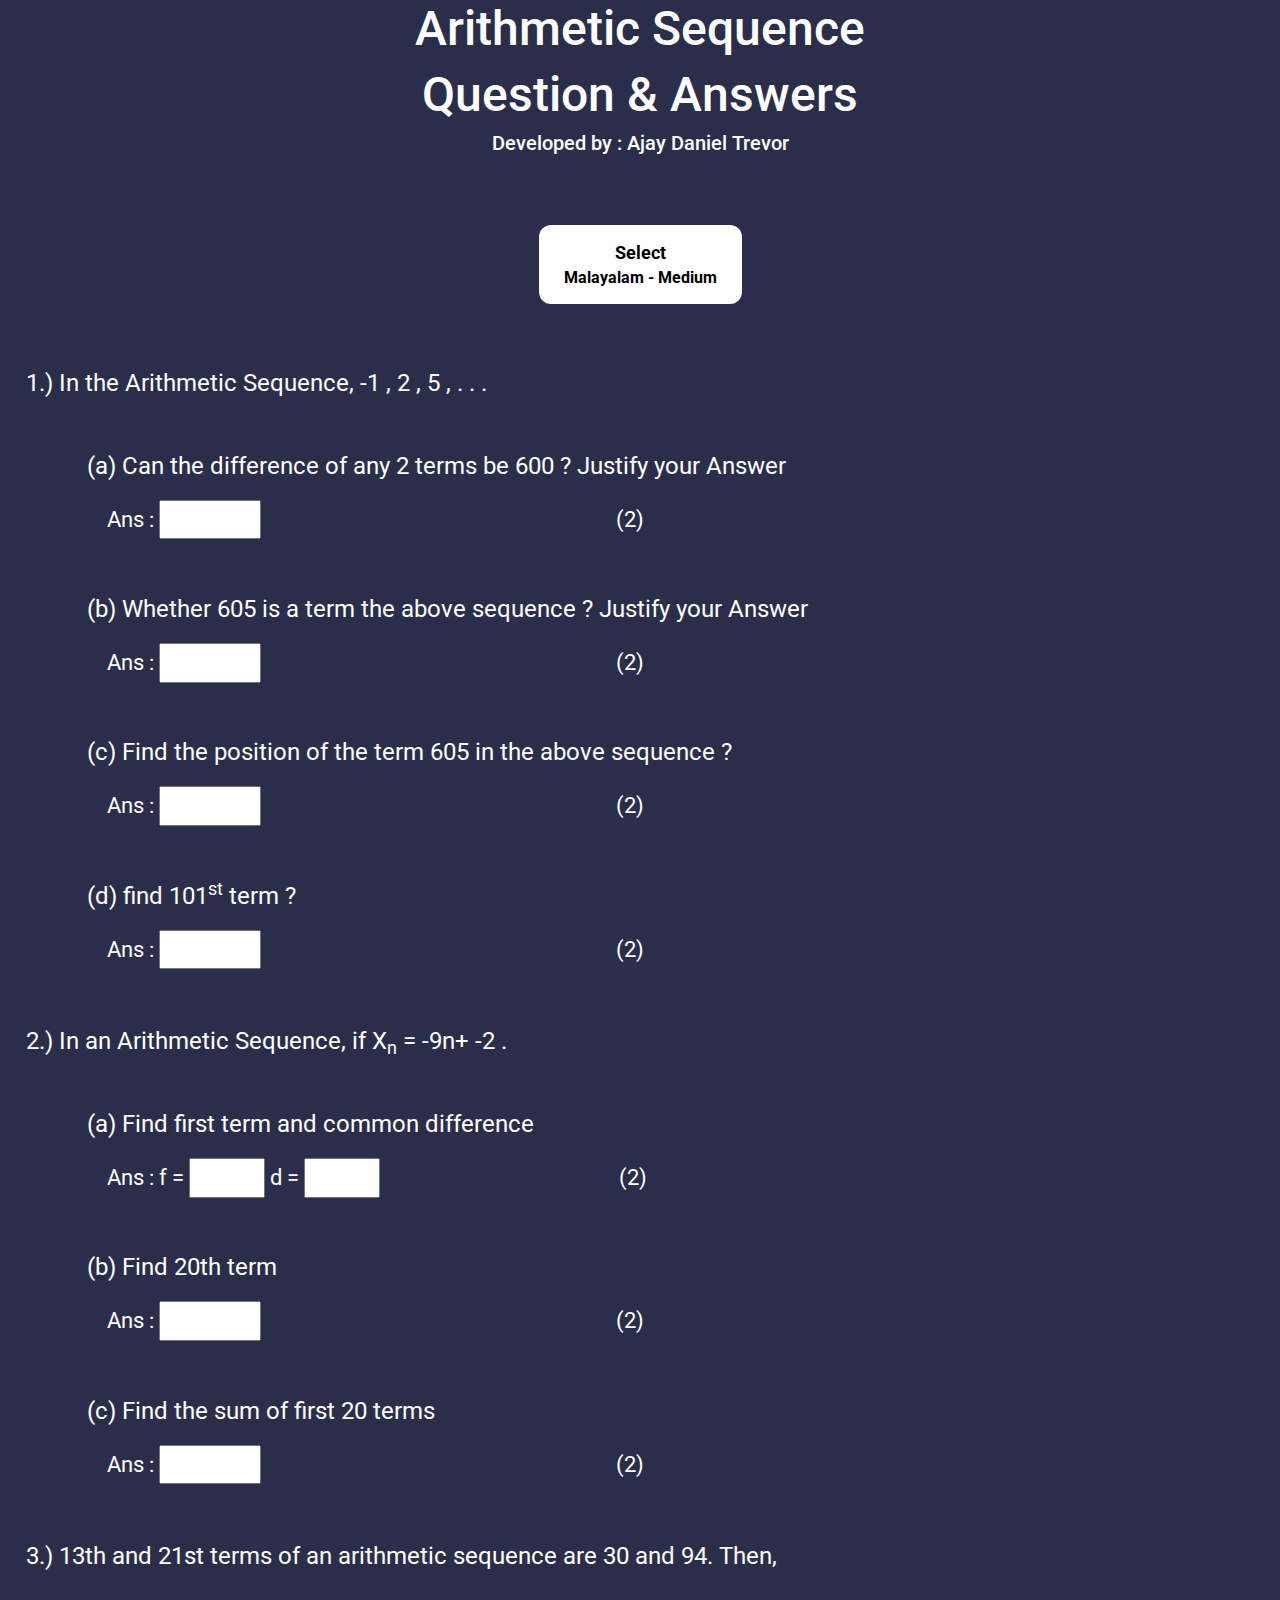
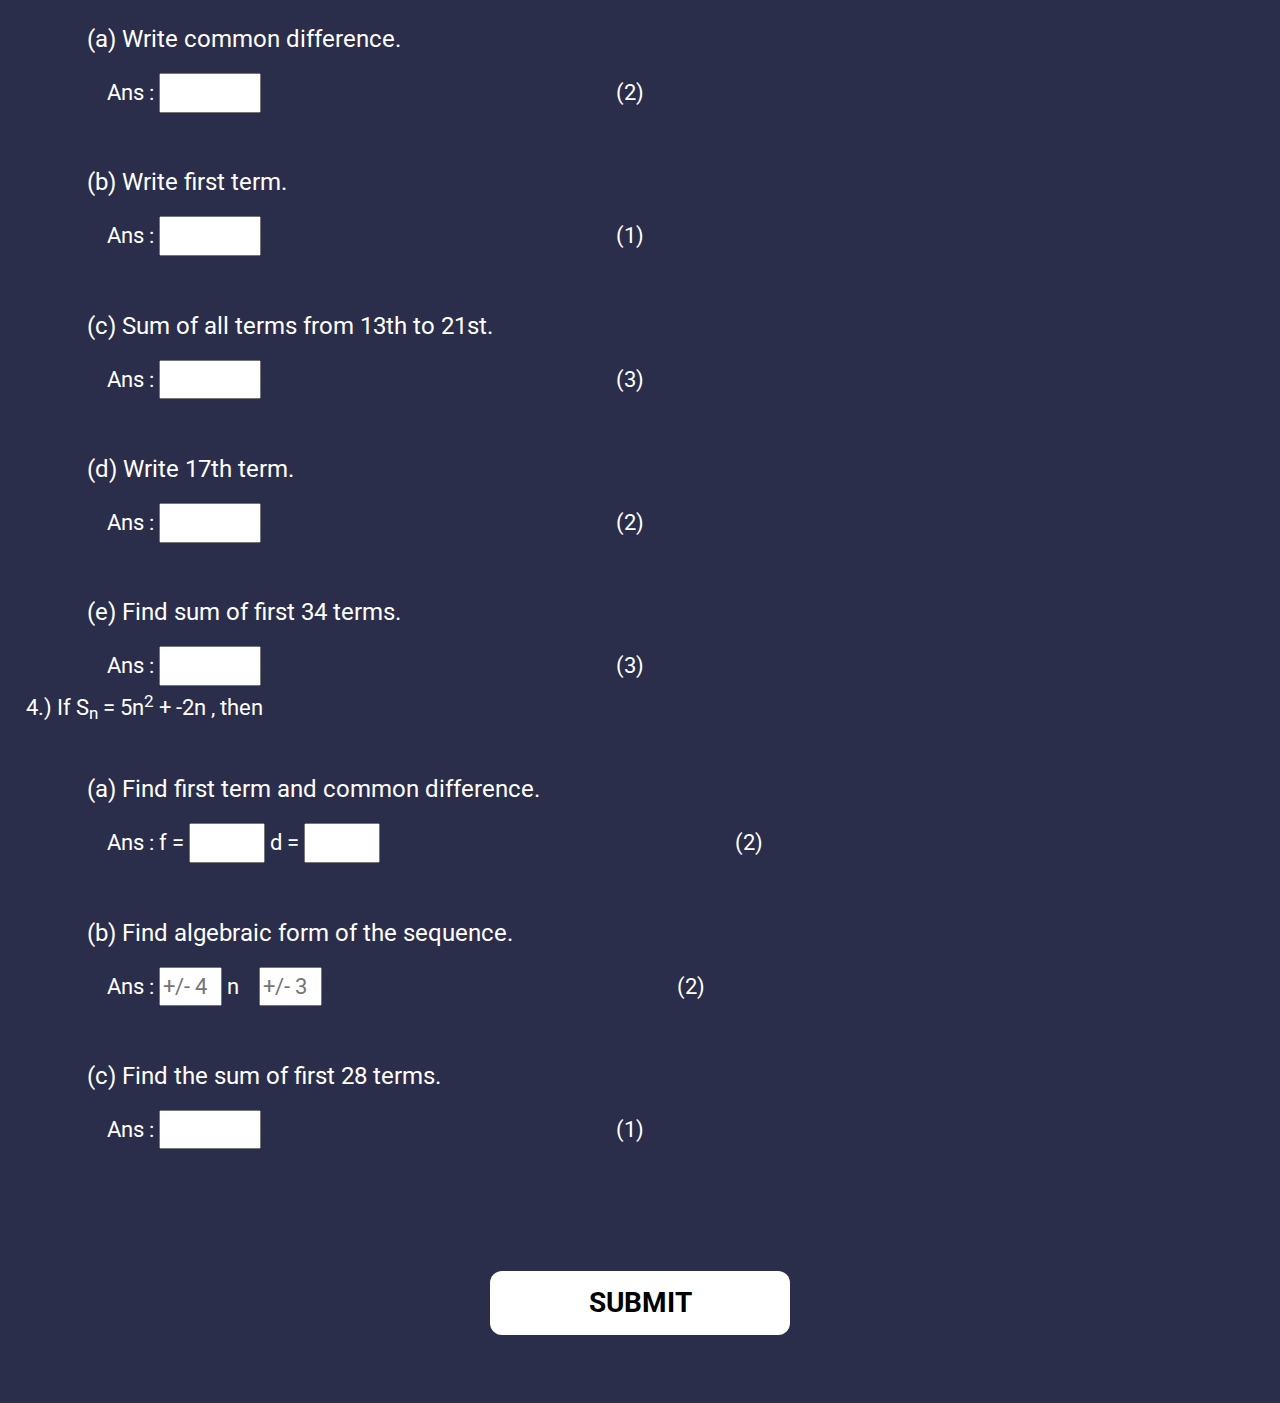
<file: index.html>
<!DOCTYPE html>
<html lang="en">
<head>
    <meta charset="UTF-8">
    <meta name="viewport" content="width=device-width, initial-scale=1.0">
    <meta property="og:title" content="Arithmetic Sequence" />
    <meta property="og:title" content="Arithmetic Sequence Question & Answers" />
    <title>Arithmetic Sequence</title>
    <!--Bootstrap CSS-->
    <link rel="stylesheet" href="https://stackpath.bootstrapcdn.com/bootstrap/4.3.1/css/bootstrap.min.css" integrity="sha384-ggOyR0iXCbMQv3Xipma34MD+dH/1fQ784/j6cY/iJTQUOhcWr7x9JvoRxT2MZw1T" crossorigin="anonymous">
    
    <!--Google Fonts-->
    <link href="https://fonts.googleapis.com/css2?family=Roboto&display=swap" rel="stylesheet">
    <!--Font Awesome-->
    <link rel="stylesheet" href="https://use.fontawesome.com/releases/v5.13.0/css/all.css" integrity="sha384-Bfad6CLCknfcloXFOyFnlgtENryhrpZCe29RTifKEixXQZ38WheV+i/6YWSzkz3V" crossorigin="anonymous">
    <!-- <link rel="shortcut icon" href="icon.png" type="image/x-icon" /> -->
    <!--Style CSS-->
    <link rel="stylesheet" href="style.css">
    
</head>
<body>
<section id="all">
    <!-- Content-Name -->
    <section id="name">
        <h1>Arithmetic Sequence</h1>
        <h1> Question & Answers</h1>
        <h5>Developed by : Ajay Daniel Trevor</h5>
        <a href="malayalam-index.html" class="medium-change"><font size="4">Select</font><br>Malayalam - Medium</a>
        
    </section>
    <!-- Question -->
    <section id="questions">
        <div class="questions-div">
            <form name="form">

            <!-- Question - 1 -->
           
            <p id="one" class="questions-p"></p>

            <div class="sub-questions">
            <!-- Question - 1 (a) -->

            <p id="one-one" class="questions-p"></p>
            <div id="hiding-textbox-one-one">
            <label for="one-sub-one-ans-id"> &nbsp;&nbsp;&nbsp;&nbsp;Ans : </label>
            <input type="text" size="5" name="oneSubOneAns" id="one-sub-one-ans-id"><span class="questionScore"> (2)</span>
            </div>
            <!-- Question - 1 (b) -->
            
            <p id="one-two" class="questions-p"></p>
            <div id="hiding-textbox-one-two">
            <label for="one-sub-two-ans-id"> &nbsp;&nbsp;&nbsp;&nbsp;Ans : </label>
            <input type="text" size="5" name="oneSubTwoAns" id="one-sub-two-ans-id"><span class="questionScore"> (2)</span>
            </div>
            <!-- Question - 1 (c) -->
            
            <p id="one-three" class="questions-p"></p>
            <div id="hiding-textbox-one-three">
            <label for="one-sub-three-ans-id"> &nbsp;&nbsp;&nbsp;&nbsp;Ans : </label>
            <input type="text" size="5" name="oneSubThreeAns" id="one-sub-three-ans-id"><span class="questionScore"> (2)</span>
            </div>
            <!-- Question - 1 (d) -->
            
            <p id="one-four" class="questions-p"></p>
            <div id="hiding-textbox-one-four">
            <label for="one-sub-four-ans-id"> &nbsp;&nbsp;&nbsp;&nbsp;Ans : </label>
            <input type="text" size="5" name="oneSubFourAns" id="one-sub-four-ans-id"><span class="questionScore"> (2)</span>
            </div>
            </div>
            <!-- Question - 2 -->

            <p id="two" class="questions-p"></p>

            <!-- Question - 2 (a) -->
            <div class="sub-questions">

            <p id="two-one" class="questions-p"></p>
            <div id="hiding-textbox-two-one">
            <label for="two-ans-id">&nbsp;&nbsp;&nbsp;&nbsp;Ans : </label>
            <label for="two-sub-one-ans-f-id">f =  </label>
            <input type="text" size="3" name="twoSubOneAnsF" id="two-sub-one-ans-f-id" class="fandd">
            <label for="two-sub-one-ans-d-id" id="two-sub-one-label-id">d = </label>
            <input type="text" size="3" name="twoSubOneAnsD" id="two-sub-one-ans-d-id" class="fandd"><span id="questionScoreForTwo" class="questionScore"> (2)</span>
            </div>
            <!-- Question - 2 (b) -->
            
            <p id="two-two" class="questions-p"></p>
            <div id="hiding-textbox-two-two">
            <label for="two-sub-two-ans-id">&nbsp;&nbsp;&nbsp;&nbsp;Ans : </label>
            <input type="text" size="5" name="twoSubTwoAns" id="two-sub-two-ans-id"><span class="questionScore"> (2)</span>
            </div>
            <!-- Question - 2 (c) -->
          
            <p id="two-three" class="questions-p"></p>
            <div id="hiding-textbox-two-three">
            <label for="two-sub-three-ans-id">&nbsp;&nbsp;&nbsp;&nbsp;Ans : </label>
            <input type="text" size="5" name="twoSubThreeAns" id="two-sub-three-ans-id"><span class="questionScore"> (2)</span>
            </div>
            </div>
            <!-- Question - 3 -->

            <p id="three" class="questions-p"></p>
 
            <!-- Question - 3 (a) -->
            <div class="sub-questions">

            
            <p id="three-one" class="questions-p"></p>
            <div id="hiding-textbox-three-one">
            <label for="three-sub-one-ans-id">&nbsp;&nbsp;&nbsp;&nbsp;Ans : </label>
            <input type="text" size="5" name="threeSubOneAns" id="three-sub-one-ans-id"><span class="questionScore"> (2)</span>
            </div>
            <!-- Question - 3 (b) -->

            <p id="three-two" class="questions-p"></p>
            <div id="hiding-textbox-three-two">
            <label for="three-sub-two-ans-id">&nbsp;&nbsp;&nbsp;&nbsp;Ans : </label>
            <input type="text" size="5" name="threeSubTwoAns" id="three-sub-two-ans-id"><span class="questionScore"> (1)</span>
            </div>
            <!-- Question - 3 (c) -->
            
            <p id="three-four" class="questions-p"></p>
            <div id="hiding-textbox-three-three">
            <label for="three-sub-four-ans-id">&nbsp;&nbsp;&nbsp;&nbsp;Ans : </label>
            <input type="text" size="5" name="threeSubThreeAns" id="three-sub-four-ans-id"><span class="questionScore"> (3)</span>
            </div>
            <!-- Question - 3 (d) -->
            
            <p id="three-five" class="questions-p"></p>
            <div id="hiding-textbox-three-four">
            <label for="three-sub-five-ans-id">&nbsp;&nbsp;&nbsp;&nbsp;Ans : </label>
            <input type="text" size="5" name="threeSubFourAns" id="three-sub-five-ans-id"><span class="questionScore"> (2)</span>
            </div>
            <!-- Question - 3 (e) -->
            
            <p id="three-six" class="questions-p"></p>
            <div id="hiding-textbox-three-five">
            <label for="three-sub-six-ans-id">&nbsp;&nbsp;&nbsp;&nbsp;Ans : </label>
            <input type="text" size="5" name="threeSubFiveAns" id="three-sub-six-ans-id"><span class="questionScore"> (3)</span>
            </div>
            </div>

            <!-- Question - 4 -->
            
            <div class="questionNumberFour">
            <span class="serialNumber">4.) </span>
            <span id="four" class="questions-p"></span>
          <!-- Question - 4 (a) -->
          <div class="sub-questions">

            <p id="four-one" class="questions-p"></p>
            <div id="hiding-textbox-four-one">
            <label for="four-ans-id">&nbsp;&nbsp;&nbsp;&nbsp;Ans : </label>
            <label for="two-sub-one-ans-f-id">f =  </label>
            <input type="text" size="3" name="fourSubOneAnsF" id="four-sub-one-ans-f-id" class="fandd">
            <label for="four-sub-one-ans-d-id" id="four-sub-one-label-id">d = </label>
            <input type="text" size="3" name="fourSubOneAnsD" id="four-sub-one-ans-d-id" class="fandd"><span id="questionScoreForFour" class="questionScore"> (2)</span>
            </div>
            <!-- Question - 4 (b) -->

            <p id="four-two" class="questions-p"></p>
            <div id="hiding-textbox-four-two">
            <label for="four-sub-two-ans-id">&nbsp;&nbsp;&nbsp;&nbsp;Ans : </label>
            <input placeholder="+/- 4" type="text" size="2" name="fourSubTwoAns" id="four-sub-two-ans-id">
            <label for="four-sub-two-ans-d-id" id="four-sub-one-label-id">n</label>&nbsp;&nbsp;&nbsp;
            <input placeholder="+/- 3" type="text" size="2" name="fourSubTwoAnsD" id="four-sub-two-ans-d-id" class="fandd"><span id="questionScoreForFour" class="questionScore"> (2)</span>

            </div>
            <!-- Question - 4 (c) -->
            
            <p id="four-three" class="questions-p"></p>
            <div id="hiding-textbox-four-three">
            <label for="four-sub-four-ans-id">&nbsp;&nbsp;&nbsp;&nbsp;Ans : </label>
            <input type="text" size="5" name="fourSubThreeAns" id="four-sub-four-ans-id"><span class="questionScore"> (1)</span>
            </div>
            </div>
            <!-- Question - 5 -->

            <!-- <p id="five" class="questions-p"></p>
            <label for="five-ans-id">Ans : </label>
            <input type="text" name="five-ans" id="five-ans-id"> -->

            <!-- Question - 6 -->

            <!-- <p id="six" class="questions-p"></p>
            <label for="six-ans-id">Ans : </label>
            <input type="text" name="six-ans" id="six-ans-id"> -->
            
            <!-- Question - 7 -->

            <!-- <p id="seven" class="questions-p"></p>
            <label for="seven-ans-id">Ans : </label>
            <input type="text" name="seven-ans" id="seven-ans-id"> -->

            <!-- Question - 8 -->

            <!-- <p id="eight" class="questions-p"></p>
            <label for="eight-ans-id">Ans : </label>
            <input type="text" name="eight-ans" id="eight-ans-id"> -->

            <!-- Question - 9 -->

            <!-- <p id="nine" class="questions-p"></p>
            <label for="nine-ans-id">Ans : </label>
            <input type="text" name="nine-ans" id="nine-ans-id"> -->

            <!-- Question - 10 -->

            <!-- <p id="ten" class="questions-p"></p>
            <label for="ten-ans-id">Ans : </label>
            <input type="text" name="ten-ans" id="ten-ans-id"> -->
            
        </div>
        
        
        <!-- <div class="button" onclick="window.location='#checkAnswers';"> -->
        <div class="button" onclick="submitAnswers()">
        <input type="button" class="button-class" value="SUBMIT" onclick="window.location='#checkAnswers';">
        <!-- <span><img src="scrollDown.png" alt="scroll- down"  id="scrollDownId"></span> -->
        <span><i class="fas fa-arrow-circle-down"  id="scrollDownId"></i></span>
        <!-- <button onclick="submitAnswers()">Submit</button> -->
        </div>
    </section>
    <!-- Check Answers -->
    <section id="checkAnswers">
        <span id="displayScoreName" class="score">Your Score : &nbsp;&nbsp;&nbsp;</span>
        <span id="displayScore" class="score"></span>
        <span id="displayScoreTotal" class="score"> / 30</span>
        <p id="checkAnswerOneOne" class="checking"></p>
        <p id="checkAnswerOneTwo" class="checking"></p>
        <p id="checkAnswerOneThree" class="checking"></p>
        <p id="checkAnswerOneFour" class="checking"></p>
        <br>

        <p id="checkAnswerTwoOne" class="checking"></p>
        <p id="checkAnswerTwoTwo" class="checking"></p>
        <p id="checkAnswerTwoThree" class="checking"></p>
        <br>
        <p id="checkAnswerThreeOne" class="checking"></p>
        <p id="checkAnswerThreeTwo" class="checking"></p>
        <p id="checkAnswerThreeThree" class="checking"></p>
        <p id="checkAnswerThreeFour" class="checking"></p>
        <p id="checkAnswerThreeFive" class="checking"></p>
        <br>

        <p id="checkAnswerFourOne" class="checking"></p>
        <p id="checkAnswerFourTwo" class="checking"></p>
        <p id="checkAnswerFourThree" class="checking"></p>
        <p id="checkAnswerFourFour" class="checking"></p>
        <br>
        <!-- <p id="checkAnswerFour" class="checking"></p>
        <p id="checkAnswerFive" class="checking"></p>
        <p id="checkAnswerSix" class="checking"></p>
        <p id="checkAnswerSeven" class="checking"></p>
        <p id="checkAnswerEight" class="checking"></p>
        <p id="checkAnswerNine" class="checking"></p>
        <p id="checkAnswerTen" class="checking"></p>-->
        <!-- <div class="button" onclick="window.location='#showOriginalAnswers';"> -->
            <div class="button" onclick="showAnswers()">
            <input type="button" class="button-class" value="SHOW ANSWERS" onclick="window.location='#showOriginalAnswers';">
            <!-- <span><img src="scrollDown.png" alt="scroll- down"  id="scrollDownId"></span> -->
            <span><i class="fas fa-arrow-circle-down"  id="scrollDownId"></i></span>
            <!-- <button onclick="showAnswers()">Show Answers</button> -->
        </div>
        
        
    </section>
    <!-- Show Answers -->
    <section id="showOriginalAnswers">
        <p id="originalAnswerOneOne" class="answer"></p>
        <p id="originalAnswerOneTwo" class="answer"></p>
        <p id="originalAnswerOneThree" class="answer"></p>
        <p id="originalAnswerOneFour" class="answer"></p>
        <br>
        <p id="originalAnswerTwoOne" class="answer"></p>
        <p id="originalAnswerTwoTwo" class="answer"></p>
        <p id="originalAnswerTwoThree" class="answer"></p>
        <br>
        <p id="originalAnswerThreeOne" class="answer"></p>
        <p id="originalAnswerThreeTwo" class="answer"></p>
        <p id="originalAnswerThreeThree" class="answer"></p>
        <p id="originalAnswerThreeFour" class="answer"></p>
        <p id="originalAnswerThreeFive" class="answer"></p>
        <br>
        <p id="originalAnswerFourOne" class="answer"></p>
        <p id="originalAnswerFourTwo" class="answer"></p>
        <p id="originalAnswerFourThree" class="answer"></p>
        <br>
        <div class="footer-div">
        <div class="button">
        <input type="button" class="button-class" value="Change Question" onclick="window.location.href='index.html'">
        </div>
        <p class="contentEnd">Developed by : Ajay Daniel Trevor</p>
        <p class="contentEnd">Contact Me to Make Websites for You</p>
        <p class="contentEnd">Phone : +91 9496424771</p>
        <p class="contentEnd">Website : <a href="https://ajaydaniel.gq/" class="my-link">https://ajaydaniel.gq</a></p>
        </div>
    </section>
</form>
</section>

<script src="script.js"></script>
<script src="https://code.jquery.com/jquery-3.3.1.slim.min.js" integrity="sha384-q8i/X+965DzO0rT7abK41JStQIAqVgRVzpbzo5smXKp4YfRvH+8abtTE1Pi6jizo" crossorigin="anonymous"></script>
<script src="https://cdnjs.cloudflare.com/ajax/libs/popper.js/1.14.7/umd/popper.min.js" integrity="sha384-UO2eT0CpHqdSJQ6hJty5KVphtPhzWj9WO1clHTMGa3JDZwrnQq4sF86dIHNDz0W1" crossorigin="anonymous"></script>
<script src="https://stackpath.bootstrapcdn.com/bootstrap/4.3.1/js/bootstrap.min.js" integrity="sha384-JjSmVgyd0p3pXB1rRibZUAYoIIy6OrQ6VrjIEaFf/nJGzIxFDsf4x0xIM+B07jRM" crossorigin="anonymous"></script>
</body>
</html>
</file>
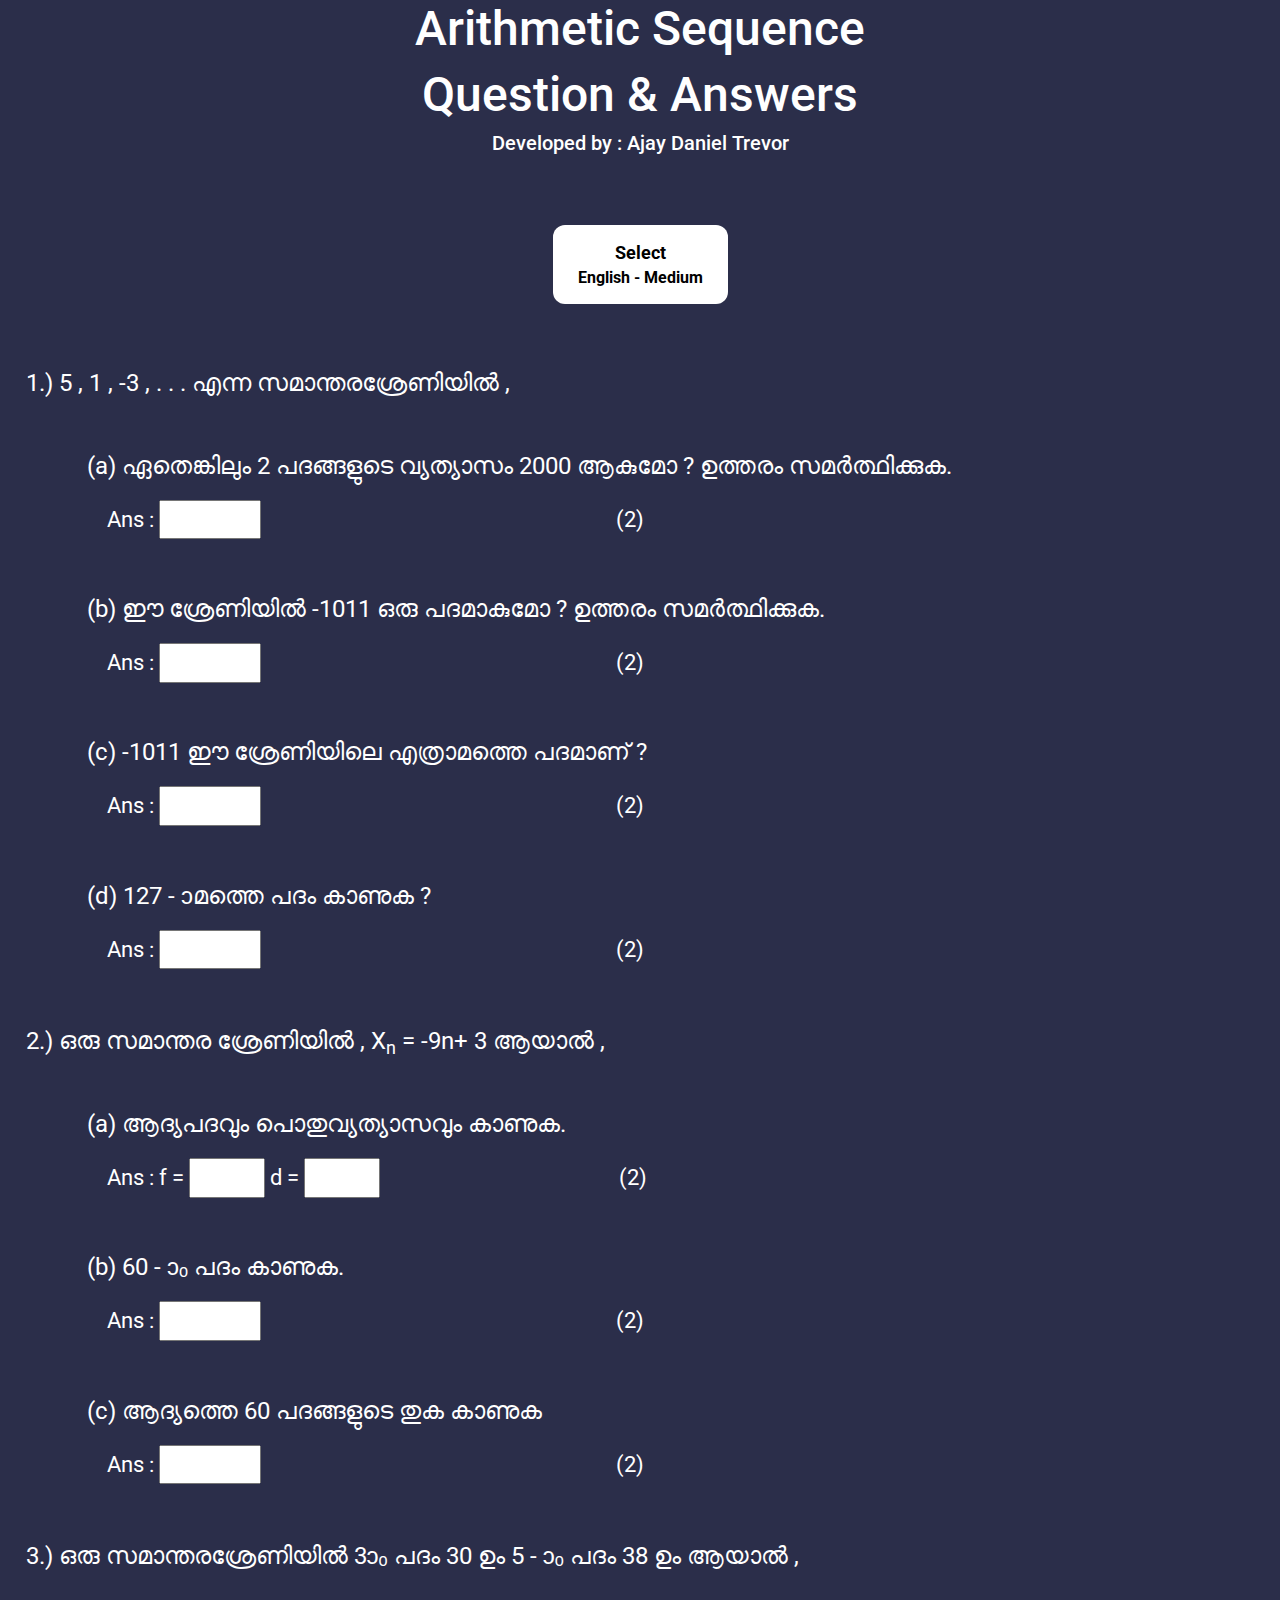
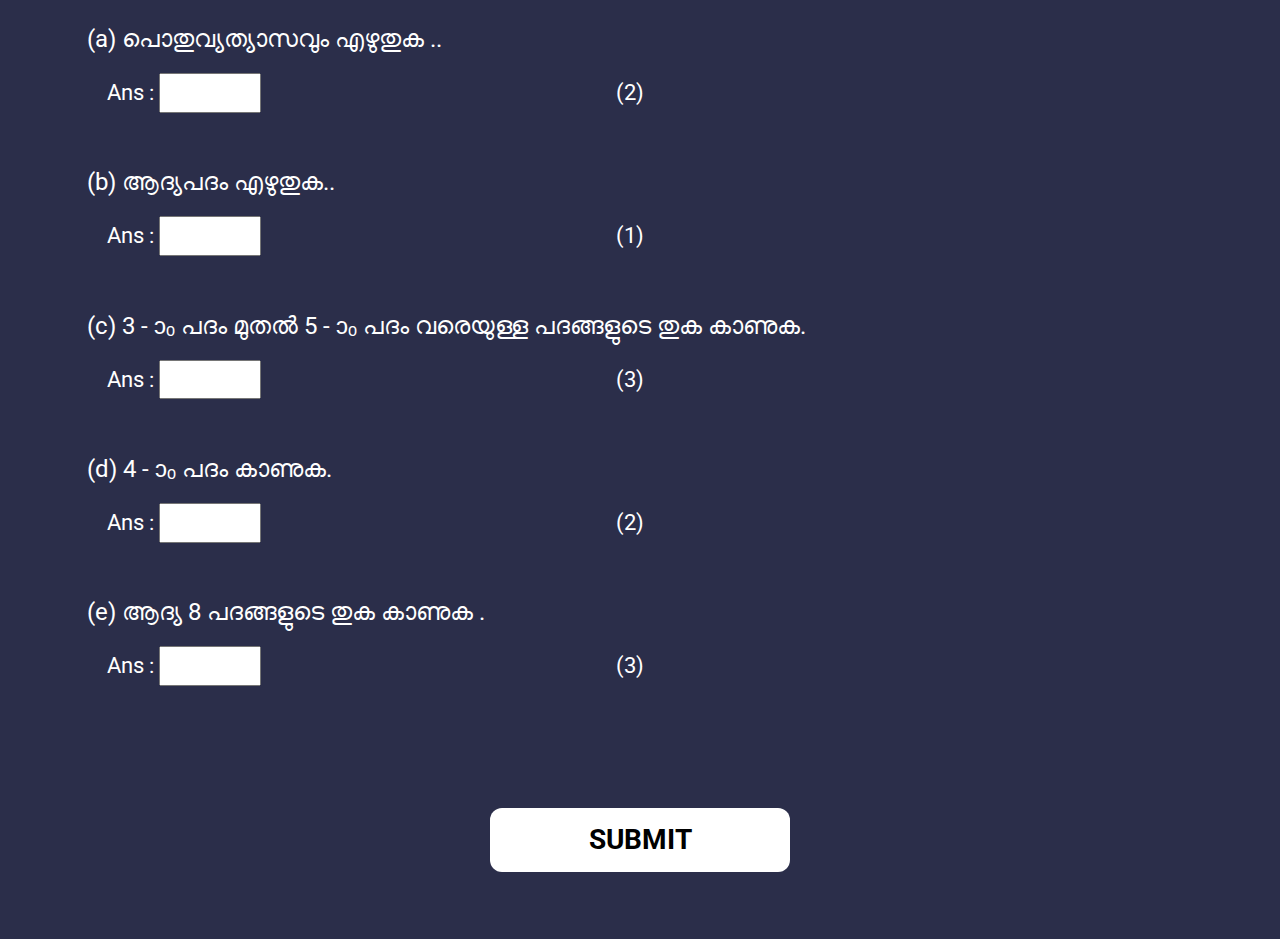
<file: malayalam-index.html>
<!DOCTYPE html>
<html lang="en">
<head>
    <meta charset="UTF-8">
    <meta name="viewport" content="width=device-width, initial-scale=1.0">
    <title>Arithmetic Sequence</title>
    <!--Bootstrap CSS-->
    <link rel="stylesheet" href="https://maxcdn.bootstrapcdn.com/bootstrap/4.0.0/css/bootstrap.min.css" integrity="sha384-Gn5384xqQ1aoWXA+058RXPxPg6fy4IWvTNh0E263XmFcJlSAwiGgFAW/dAiS6JXm" crossorigin="anonymous">
    <!--Style CSS-->
    <link rel="stylesheet" href="style.css">
    <!--Google Fonts-->
    <link href="https://fonts.googleapis.com/css2?family=Roboto&display=swap" rel="stylesheet">
    <!--Font Awesome-->
    <link rel="stylesheet" href="https://use.fontawesome.com/releases/v5.13.0/css/all.css" integrity="sha384-Bfad6CLCknfcloXFOyFnlgtENryhrpZCe29RTifKEixXQZ38WheV+i/6YWSzkz3V" crossorigin="anonymous">
    <!-- <link rel="shortcut icon" href="icon.png" type="image/x-icon" /> -->
    
</head>
<body>
<section id="all">
    <!-- Content-Name -->
    <section id="name">
        <h1>Arithmetic Sequence</h1>
        <h1> Question & Answers</h1>
        <h5>Developed by : Ajay Daniel Trevor</h5>
        <a href="index.html" class="medium-change"><font size="4">Select</font><br>English - Medium</a>
    </section>
    <!-- Question -->
    <section id="questions">
        <div class="questions-div">
            <form name="form">

            <!-- Question - 1 -->
           
            <p id="one" class="questions-p"></p>

            <div class="sub-questions">
            <!-- Question - 1 (a) -->

            <p id="one-one" class="questions-p"></p>
            <div id="hiding-textbox-one-one">
            <label for="one-sub-one-ans-id"> &nbsp;&nbsp;&nbsp;&nbsp;Ans : </label>
            <input type="text" size="5" name="oneSubOneAns" id="one-sub-one-ans-id"><span class="questionScore"> (2)</span>
            </div>
            <!-- Question - 1 (b) -->
            
            <p id="one-two" class="questions-p"></p>
            <div id="hiding-textbox-one-two">
            <label for="one-sub-two-ans-id"> &nbsp;&nbsp;&nbsp;&nbsp;Ans : </label>
            <input type="text" size="5" name="oneSubTwoAns" id="one-sub-two-ans-id"><span class="questionScore"> (2)</span>
            </div>
            <!-- Question - 1 (c) -->
            
            <p id="one-three" class="questions-p"></p>
            <div id="hiding-textbox-one-three">
            <label for="one-sub-three-ans-id"> &nbsp;&nbsp;&nbsp;&nbsp;Ans : </label>
            <input type="text" size="5" name="oneSubThreeAns" id="one-sub-three-ans-id"><span class="questionScore"> (2)</span>
            </div>
            <!-- Question - 1 (d) -->
            
            <p id="one-four" class="questions-p"></p>
            <div id="hiding-textbox-one-four">
            <label for="one-sub-four-ans-id"> &nbsp;&nbsp;&nbsp;&nbsp;Ans : </label>
            <input type="text" size="5" name="oneSubFourAns" id="one-sub-four-ans-id"><span class="questionScore"> (2)</span>
            </div>
            </div>
            <!-- Question - 2 -->

            <p id="two" class="questions-p"></p>

            <!-- Question - 2 (a) -->
            <div class="sub-questions">

            <p id="two-one" class="questions-p"></p>
            <div id="hiding-textbox-two-one">
            <label for="two-ans-id">&nbsp;&nbsp;&nbsp;&nbsp;Ans : </label>
            <label for="two-sub-one-ans-f-id">f =  </label>
            <input type="text" size="3" name="twoSubOneAnsF" id="two-sub-one-ans-f-id" class="fandd">
            <label for="two-sub-one-ans-d-id" id="two-sub-one-label-id">d = </label>
            <input type="text" size="3" name="twoSubOneAnsD" id="two-sub-one-ans-d-id" class="fandd"><span id="questionScoreForTwo" class="questionScore"> (2)</span>
            </div>
            <!-- Question - 2 (b) -->
            
            <p id="two-two" class="questions-p"></p>
            <div id="hiding-textbox-two-two">
            <label for="two-sub-two-ans-id">&nbsp;&nbsp;&nbsp;&nbsp;Ans : </label>
            <input type="text" size="5" name="twoSubTwoAns" id="two-sub-two-ans-id"><span class="questionScore"> (2)</span>
            </div>
            <!-- Question - 2 (c) -->
          
            <p id="two-three" class="questions-p"></p>
            <div id="hiding-textbox-two-three">
            <label for="two-sub-three-ans-id">&nbsp;&nbsp;&nbsp;&nbsp;Ans : </label>
            <input type="text" size="5" name="twoSubThreeAns" id="two-sub-three-ans-id"><span class="questionScore"> (2)</span>
            </div>
            </div>
            <!-- Question - 3 -->

            <p id="three" class="questions-p"></p>
 
            <!-- Question - 3 (a) -->
            <div class="sub-questions">

            
            <p id="three-one" class="questions-p"></p>
            <div id="hiding-textbox-three-one">
            <label for="three-sub-one-ans-id">&nbsp;&nbsp;&nbsp;&nbsp;Ans : </label>
            <input type="text" size="5" name="threeSubOneAns" id="three-sub-one-ans-id"><span class="questionScore"> (2)</span>
            </div>
            <!-- Question - 3 (b) -->

            <p id="three-two" class="questions-p"></p>
            <div id="hiding-textbox-three-two">
            <label for="three-sub-two-ans-id">&nbsp;&nbsp;&nbsp;&nbsp;Ans : </label>
            <input type="text" size="5" name="threeSubTwoAns" id="three-sub-two-ans-id"><span class="questionScore"> (1)</span>
            </div>
            <!-- Question - 3 (c) -->
            
            <p id="three-four" class="questions-p"></p>
            <div id="hiding-textbox-three-three">
            <label for="three-sub-four-ans-id">&nbsp;&nbsp;&nbsp;&nbsp;Ans : </label>
            <input type="text" size="5" name="threeSubThreeAns" id="three-sub-four-ans-id"><span class="questionScore"> (3)</span>
            </div>
            <!-- Question - 3 (d) -->
            
            <p id="three-five" class="questions-p"></p>
            <div id="hiding-textbox-three-four">
            <label for="three-sub-five-ans-id">&nbsp;&nbsp;&nbsp;&nbsp;Ans : </label>
            <input type="text" size="5" name="threeSubFourAns" id="three-sub-five-ans-id"><span class="questionScore"> (2)</span>
            </div>
            <!-- Question - 3 (e) -->
            
            <p id="three-six" class="questions-p"></p>
            <div id="hiding-textbox-three-five">
            <label for="three-sub-six-ans-id">&nbsp;&nbsp;&nbsp;&nbsp;Ans : </label>
            <input type="text" size="5" name="threeSubFiveAns" id="three-sub-six-ans-id"><span class="questionScore"> (3)</span>
            </div>
            </div>
            <!-- Question - 4 -->

            <!-- <p id="four" class="questions-p"></p>
            <label for="four-ans-id">Ans : </label>
            <input type="text" name="four-ans" id="four-ans-id"> -->

            <!-- Question - 5 -->

            <!-- <p id="five" class="questions-p"></p>
            <label for="five-ans-id">Ans : </label>
            <input type="text" name="five-ans" id="five-ans-id"> -->

            <!-- Question - 6 -->

            <!-- <p id="six" class="questions-p"></p>
            <label for="six-ans-id">Ans : </label>
            <input type="text" name="six-ans" id="six-ans-id"> -->
            
            <!-- Question - 7 -->

            <!-- <p id="seven" class="questions-p"></p>
            <label for="seven-ans-id">Ans : </label>
            <input type="text" name="seven-ans" id="seven-ans-id"> -->

            <!-- Question - 8 -->

            <!-- <p id="eight" class="questions-p"></p>
            <label for="eight-ans-id">Ans : </label>
            <input type="text" name="eight-ans" id="eight-ans-id"> -->

            <!-- Question - 9 -->

            <!-- <p id="nine" class="questions-p"></p>
            <label for="nine-ans-id">Ans : </label>
            <input type="text" name="nine-ans" id="nine-ans-id"> -->

            <!-- Question - 10 -->

            <!-- <p id="ten" class="questions-p"></p>
            <label for="ten-ans-id">Ans : </label>
            <input type="text" name="ten-ans" id="ten-ans-id"> -->
            
        </div>
        
        
        
        <div class="button" onclick="window.location='#checkAnswers';">
        <input type="button" class="button-class" value="SUBMIT" onclick="submitAnswers()">
        <!-- <button onclick="submitAnswers()">Submit</button> -->
        </div>
    </section>
    <!-- Check Answers -->
    <section id="checkAnswers">
        <span id="displayScoreName" class="score">Your Score : &nbsp;&nbsp;&nbsp;</span>
        <span id="displayScore" class="score"></span>
        <span id="displayScoreTotal" class="score"> / 25</span>
        <p id="checkAnswerOneOne" class="checking"></p>
        <p id="checkAnswerOneTwo" class="checking"></p>
        <p id="checkAnswerOneThree" class="checking"></p>
        <p id="checkAnswerOneFour" class="checking"></p>
        <br>

        <p id="checkAnswerTwoOne" class="checking"></p>
        <p id="checkAnswerTwoTwo" class="checking"></p>
        <p id="checkAnswerTwoThree" class="checking"></p>
        <br>
        <p id="checkAnswerThreeOne" class="checking"></p>
        <p id="checkAnswerThreeTwo" class="checking"></p>
        <p id="checkAnswerThreeThree" class="checking"></p>
        <p id="checkAnswerThreeFour" class="checking"></p>
        <p id="checkAnswerThreeFive" class="checking"></p>

        <!-- <p id="checkAnswerFour" class="checking"></p>
        <p id="checkAnswerFive" class="checking"></p>
        <p id="checkAnswerSix" class="checking"></p>
        <p id="checkAnswerSeven" class="checking"></p>
        <p id="checkAnswerEight" class="checking"></p>
        <p id="checkAnswerNine" class="checking"></p>
        <p id="checkAnswerTen" class="checking"></p>-->
        <div class="button"  onclick="window.location='#showOriginalAnswers';">
            <input type="button" class="button-class" value="SHOW ANSWERS" onclick="showAnswers()">
            <!-- <button onclick="showAnswers()">Show Answers</button> -->
        </div>
        
        
    </section>
    <!-- Show Answers -->
    <section id="showOriginalAnswers">
        <p id="originalAnswerOneOne" class="answer"></p>
        <p id="originalAnswerOneTwo" class="answer"></p>
        <p id="originalAnswerOneThree" class="answer"></p>
        <p id="originalAnswerOneFour" class="answer"></p>
        <br>
        <p id="originalAnswerTwoOne" class="answer"></p>
        <p id="originalAnswerTwoTwo" class="answer"></p>
        <p id="originalAnswerTwoThree" class="answer"></p>
        <br>
        <p id="originalAnswerThreeOne" class="answer"></p>
        <p id="originalAnswerThreeTwo" class="answer"></p>
        <p id="originalAnswerThreeThree" class="answer"></p>
        <p id="originalAnswerThreeFour" class="answer"></p>
        <p id="originalAnswerThreeFive" class="answer"></p>
        <!-- <h3 id="originalAnswerFour" class="answer"></h3>
        <h3 id="originalAnswerFive" class="answer"></h3>
        <h3 id="originalAnswerSix" class="answer"></h3>
        <h3 id="originalAnswerSeven" class="answer"></h3>
        <h3 id="originalAnswerEight" class="answer"></h3>
        <h3 id="originalAnswerNine" class="answer"></h3>
        <h3 id="originalAnswerTen" class="answer"></h3> -->
        <div class="footer-div">
        <div class="button">
        <input type="button" class="button-class" value="Change Question" onclick="window.location.href='malayalam-index.html'">
        </div>
        <p class="contentEnd">Developed by : Ajay Daniel Trevor</p>
        <p class="contentEnd">Email : ajaydtrevor@gmail.com</p>
        <p class="contentEnd">Phone : +91 9496424771</p>
        <p class="contentEnd">Website : <a href="https://judgement.gq/post">https://judgement.gq</a></p>
        </div>
    </section>
</form>
</section>
<script src="malayalam-script.js"></script>
</body>
</html>
</file>
<file: style.css>
/* ----  Body ----*/
html {
    scroll-behavior: smooth;
  }
body{
    font-family: 'Roboto', sans-serif;
    background-color: #2b2e4a;
    color: #fff;
}

/* ---- All-Section ---- */

#all{
    text-align: center;
    margin-left: 2%;
    margin-right: 2%;
    
}

/* ---- Content-Name ---- */

h1,h2{
    font-size: 3rem;
}

p{
    font-size: 1.5rem;
}

/* ---- Questions ---- */

#questions{
    text-align: left;
    margin-top: 5%;
    font-size: 1.4rem;
}
.questions-p{
    margin-top: 4%;
}
#three-one-label-id{
    margin-left: 3%;
}
.sub-questions{
    margin-left: 5%;
    /* margin-right: 15%; */
}

/* ---- Sub Questions ---- */

.sub{
    margin-left: 2%;
}

/* ---- Check Answers ---- */

#checkAnswers{
    display: none;
    text-align: left;
    margin-left: 2%;
    margin-right: 2%;
}
#checkAnswerOneOne{
    margin-top: 5%;
}
/* ---- Show Answers ---- */

#showOriginalAnswers{
    display: none;
    text-align: left;
    margin-left: 2%;
    margin-right: 2%;
}

/* ---- Button ---- */

.button{
    text-align: center;
    margin: 5%;
    margin-bottom: 1%;
    font-size: 2rem;
    
}

.button-class{
    text-align: center;
    margin: 5%;
    font-size: 2rem;
    display: inline-block;
    border-radius: 12px;
    background-color: #ffffff;
    border: none;
    color: #000;
    text-align: center;
    font-size: 28px;
    font-weight: bold;
    padding: 1% 1%;
    width: 300px;
    transition: all 0.5s;
    cursor: pointer;
}
input[type=text]:focus {
    background-color: lightblue;
}
.button-class:hover{
    background-color: lightblue;
}

/* .medium-change{
    background-color: #ffffff;
    color: rgb(0, 0, 0);
    padding: 14px 25px;
    text-align: center;
    text-decoration: none;
    display: inline-block;
    margin-top: 5%;
    border-radius: 12px;
    transition: all 0.5s;
    cursor: pointer;
    font-weight: bold;
}
.medium-change:hover{
    background-color: lightblue;
} */
a:link, a:visited{
    text-decoration: none;
}
.medium-change {
    background-color: #ffffff;
    color: rgb(0, 0, 0);
    padding: 14px 25px;
    text-align: center;
    text-decoration: none;
    display: inline-block;
    margin-top: 5%;
    border-radius: 12px;
    transition: all 0.5s;
    cursor: pointer;
    font-weight: bold;
  }
  
  a:hover, a:active {
    background-color: lightblue;
  }
.my-link{
    color: rgb(255, 255, 255);
    text-align: center;
    text-decoration: none;
    display: inline-block;
    border-radius: 12px;
    transition: all 0.5s;
    cursor: pointer;
}  
/* ---- Footer ---- */

.footer-div{
    text-align: center;
}


/* #displayScore{
    display: inline-block;
}

#displayScoreName{
    display: inline-block;
} */
.score{
    font-size: 2rem;
}
.questionScore{
    margin-left: 30%;
}
#questionScoreForTwo{
    margin-left: 20%;
}
/* ---- Media Query ---- */

@media only screen and (max-width: 800px) {
    #all{
      margin-left: 2%;
      margin-right: 2%;
    }
    p{
        font-size: 1.4rem;
    }
    h1,h2{
        font-size: 1.4rem;
    }
    h5{
        font-size: 0.9rem;
    }
    .button-class{
        text-align: center;
        margin: 5%;
        font-size: 2rem;
        display: inline-block;
        border-radius: 12px;
        background-color: #ffffff;
        border: none;
        color: #000000;
        text-align: center;
        font-size: 28px;
        padding: 1% 1%;
        width: 230px;
        transition: all 0.5s;
        cursor: pointer;
    }
    .button{
        text-align: center;
        margin: 3%;
        font-size: 2rem;
        
    }
    .fandd{
        width: 50px;
    }
    .questionScore{
        margin-left: 9%;
    }
    #questionScoreForTwo{
        margin-left: 7%;
    }
  }
</file>
